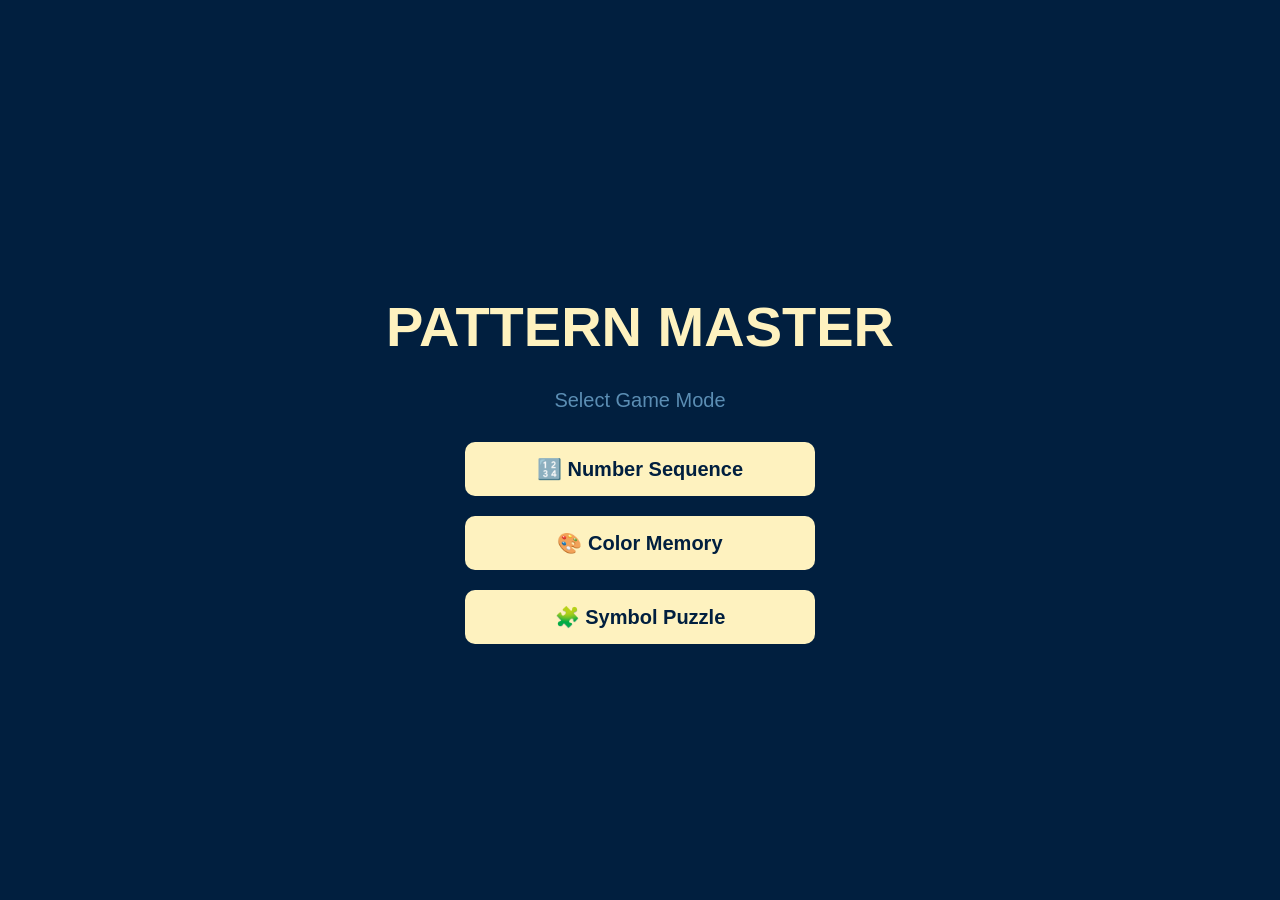
<file: index.html>
<!DOCTYPE html>
<html lang="en">
<head>
    <meta charset="UTF-8">
    <meta name="viewport" content="width=device-width, initial-scale=1.0">
    <title>Pattern Master</title>
    <link rel="stylesheet" href="style.css">
</head>
<body>

    <div id="menu-screen" class="screen active">
        <h1>Pattern Master</h1>
        <p>Select Game Mode</p>
        <div class="menu-grid">
            <button onclick="initNumberGame()">🔢 Number Sequence</button>
            <button onclick="initColorGame()">🎨 Color Memory</button>
            <button onclick="initSymbolGame()">🧩 Symbol Puzzle</button>
        </div>
    </div>

    <div id="color-screen" class="screen">
        <h1 id="color-title">Level 0</h1>
        
        <div class="color-container">
            <div id="green" class="btn-color green"></div>
            <div id="red" class="btn-color red"></div>
            <div id="yellow" class="btn-color yellow"></div>
            <div id="blue" class="btn-color blue"></div>
        </div>

        <p class="feedback" style="height: 10px;"></p> 
    </div>

    <div id="logic-screen" class="screen">
        <h1 id="logic-mode-title">Mode</h1>
        
        <div class="hud">
            <p style="margin: 0;">Score: <span id="logic-score">0</span></p>
        </div>

        <div style="margin-top: 30px;"></div>

        <div class="sequence-box" id="sequence-display">
        </div>

        <div id="number-input-area" class="input-area" style="display:none;">
            <input type="number" id="num-guess" placeholder="?">
            <button onclick="checkNumber()">Submit</button>
        </div>

        <div id="options-input-area" class="options-grid" style="display:none;">
        </div>

        <div id="logic-feedback" class="feedback"></div>
    </div>

    <div id="game-over-screen" class="screen">
        <h1 style="color: #E74C3C; margin-bottom: 5px;">Game Over</h1>
        <p>Final Score: <span id="final-score-display">0</span></p>
        
        <div class="menu-grid">
            <button onclick="restartCurrentGame()">Try Again</button>
            <button class="outline" onclick="showMenu()">Main Menu</button>
        </div>
    </div>

<script src="script.js"></script>
</body>
</html>
</file>
<file: style.css>
body {
    background-color: #011F3F; 
    color: #FEF2BF;
    font-family: 'Arial', sans-serif;
    text-align: center;
    margin: 0;
    display: flex;
    justify-content: center;
    align-items: center;
    min-height: 100vh;
    user-select: none;
    flex-direction: column;
}

h1 {
    font-family: 'Bahnschrift Condensed', Arial;
    margin-bottom: 10px;
    color: #FEF2BF;
    font-size: 3.5rem;
    text-transform: uppercase;
}

p {
    font-family: 'Bahnschrift Condensed', Arial;
    font-size: 1.25rem;
    margin-bottom: 30px;
    color: #85c1e9af;
}

/* --- SCREENS --- */
.screen {
    display: none; /* Hidden by default */
    width: 100%;
    max-width: 600px;
    flex-direction: column;
    align-items: center;
}

.screen.active {
    display: flex;
    animation: fadeIn 0.5s;
}

@keyframes fadeIn {
    from { 
        opacity: 0; 
        transform: translateY(10px); 
    }
    to { 
        opacity: 1; 
        transform: translateY(0); 
    }
}

/* --- MENUS & BUTTONS --- */
.menu-grid {
    display: flex;
    flex-direction: column;
    gap: 20px;
    width: 100%;
    max-width: 350px;
}

button {
    padding: 15px 30px;
    font-family: 'Bahnschrift Condensed', Arial;
    font-size: 1.25rem;
    background-color: #FEF2BF;
    color: #011F3F;
    border: none;
    border-radius: 10px;
    cursor: pointer;
    font-weight: bold;
    transition: transform 0.1s;
    width: 100%;
}

button:hover {
    background-color: #fff;
    transform: scale(1.05);
}

button.outline {
    background: transparent;
    border: 3px solid #FEF2BF;
    color: #FEF2BF;
}

button.outline:hover {
    background: #FEF2BF;
    color: #011F3F;
}

/* --- COLOR GAME SPECIFIC --- */
.color-container {
    display: grid;
    grid-template-columns: 1fr 1fr;
    gap: 25px;
    margin-bottom: 30px;
}

.btn-color {
    width: 150px;
    height: 150px;
    border-radius: 20px;
    border: 5px solid rgba(0,0,0,0.2);
    cursor: pointer;
}

/* Color Game buttons */
.green { 
    background-color: #2ECC71; 
    box-shadow: 0 5px 0 #27AE60; 
}
.red { 
    background-color: #E74C3C; 
    box-shadow: 0 5px 0 #C0392B; 
}
.yellow { 
    background-color: #F1C40F; 
    box-shadow: 0 5px 0 #D4AC0D; 
}
.blue { 
    background-color: #3498DB; 
    box-shadow: 0 5px 0 #2980B9; 
}

.pressed {
    box-shadow: 0 0 20px white;
    opacity: 0.8;
    transform: scale(0.95);
}

/* --- NUMBER & SYMBOL GAME SPECIFIC --- */
.hud {
    display: flex; 
    justify-content: center; 
    width: 100%; 
    padding: 0 20px; 
    box-sizing: border-box;
}

.sequence-box {
    display: flex;
    gap: 15px;
    justify-content: center;
    flex-wrap: wrap; /* Allows wrapping if numbers get large */
    margin-bottom: 30px;
    width: 100%;
}

.item-card {
    background-color: #85C1E9;
    color: #011F3F;
    padding: 15px 25px; /* Wider padding for fractions */
    border-radius: 10px;
    font-size: 2rem;
    font-weight: bold;
    min-width: 60px; /* Slightly wider */
    text-align: center;
    box-shadow: 0 4px 0 #5DADE2;
}

.input-area {
    display: flex;
    flex-direction: column;
    gap: 15px;
    width: 100%;
    max-width: 300px;
}

/* Remove arrows/spinners from number input */
input[type=number]::-webkit-inner-spin-button, 
input[type=number]::-webkit-outer-spin-button { 
  -webkit-appearance: none; 
  margin: 0; 
}
input[type=number] {
  -moz-appearance: textfield;
}

input[type="number"] {
    padding: 15px;
    font-size: 1.5rem;
    border-radius: 10px;
    border: none;
    text-align: center;
    outline: none;
    font-family: 'Bahnschrift Condensed', Arial;
    background-color: #ecf0f1;
    color: #011F3F;
}

.options-grid {
    display: flex;
    justify-content: center;
    gap: 15px;
    flex-wrap: wrap;
}

.option-btn {
    width: 70px;
    height: 70px;
    border-radius: 10px;
    font-size: 2rem;
    padding: 0;
    display: flex;
    justify-content: center;
    align-items: center;
}

/* --- FEEDBACK & GAME OVER --- */
.game-over-bg {
    background-color: #E74C3C !important; /* Red Flash override */
    transition: background-color 0.2s;
}

.feedback {
    min-height: 30px; /* Changed to min-height to grow with hints */
    font-weight: bold;
    margin-top: 20px;
    font-size: 1.3rem;
    color: #ecf0f1;
    transition: color 0.3s;
}
</file>
<file: final_project.css>
body {
    background-color: #011F3F; 
    color: #FEF2BF;
    font-family: 'Arial', sans-serif;
    text-align: center;
    margin: 0;
    display: flex;
    justify-content: center;
    align-items: center;
    min-height: 100vh;
    user-select: none;
    flex-direction: column;
}

h1 {
    font-family: 'Bahnschrift Condensed', Arial;
    margin-bottom: 10px;
    color: #FEF2BF;
    font-size: 3.5rem;
    text-transform: uppercase;
}

p {
    font-family: 'Bahnschrift Condensed', Arial;
    font-size: 1.25rem;
    margin-bottom: 30px;
    color: #85c1e9af;
}

/* --- SCREENS --- */
.screen {
    display: none; /* Hidden by default */
    width: 100%;
    max-width: 600px;
    flex-direction: column;
    align-items: center;
}

.screen.active {
    display: flex;
    animation: fadeIn 0.5s;
}

@keyframes fadeIn {
    from { 
        opacity: 0; 
        transform: translateY(10px); 
    }
    to { 
        opacity: 1; 
        transform: translateY(0); 
    }
}

/* --- MENUS & BUTTONS --- */
.menu-grid {
    display: flex;
    flex-direction: column;
    gap: 20px;
    width: 100%;
    max-width: 350px;
}

button {
    padding: 15px 30px;
    font-family: 'Bahnschrift Condensed', Arial;
    font-size: 1.25rem;
    background-color: #FEF2BF;
    color: #011F3F;
    border: none;
    border-radius: 10px;
    cursor: pointer;
    font-weight: bold;
    transition: transform 0.1s;
    width: 100%;
}

button:hover {
    background-color: #fff;
    transform: scale(1.05);
}

button.outline {
    background: transparent;
    border: 3px solid #FEF2BF;
    color: #FEF2BF;
}

button.outline:hover {
    background: #FEF2BF;
    color: #011F3F;
}

/* --- COLOR GAME SPECIFIC --- */
.color-container {
    display: grid;
    grid-template-columns: 1fr 1fr;
    gap: 25px;
    margin-bottom: 30px;
}

.btn-color {
    width: 150px;
    height: 150px;
    border-radius: 20px;
    border: 5px solid rgba(0,0,0,0.2);
    cursor: pointer;
}

/* Color Game buttons */
.green { 
    background-color: #2ECC71; 
    box-shadow: 0 5px 0 #27AE60; 
}
.red { 
    background-color: #E74C3C; 
    box-shadow: 0 5px 0 #C0392B; 
}
.yellow { 
    background-color: #F1C40F; 
    box-shadow: 0 5px 0 #D4AC0D; 
}
.blue { 
    background-color: #3498DB; 
    box-shadow: 0 5px 0 #2980B9; 
}

.pressed {
    box-shadow: 0 0 20px white;
    opacity: 0.8;
    transform: scale(0.95);
}

/* --- NUMBER & SYMBOL GAME SPECIFIC --- */
.hud {
    display: flex; 
    justify-content: center; 
    width: 100%; 
    padding: 0 20px; 
    box-sizing: border-box;
}

.sequence-box {
    display: flex;
    gap: 15px;
    justify-content: center;
    flex-wrap: wrap; /* Allows wrapping if numbers get large */
    margin-bottom: 30px;
    width: 100%;
}

.item-card {
    background-color: #85C1E9;
    color: #011F3F;
    padding: 15px 25px; /* Wider padding for fractions */
    border-radius: 10px;
    font-size: 2rem;
    font-weight: bold;
    min-width: 60px; /* Slightly wider */
    text-align: center;
    box-shadow: 0 4px 0 #5DADE2;
}

.input-area {
    display: flex;
    flex-direction: column;
    gap: 15px;
    width: 100%;
    max-width: 300px;
}

/* Remove arrows/spinners from number input */
input[type=number]::-webkit-inner-spin-button, 
input[type=number]::-webkit-outer-spin-button { 
  -webkit-appearance: none; 
  margin: 0; 
}
input[type=number] {
  -moz-appearance: textfield;
}

input[type="number"] {
    padding: 15px;
    font-size: 1.5rem;
    border-radius: 10px;
    border: none;
    text-align: center;
    outline: none;
    font-family: 'Bahnschrift Condensed', Arial;
    background-color: #ecf0f1;
    color: #011F3F;
}

.options-grid {
    display: flex;
    justify-content: center;
    gap: 15px;
    flex-wrap: wrap;
}

.option-btn {
    width: 70px;
    height: 70px;
    border-radius: 10px;
    font-size: 2rem;
    padding: 0;
    display: flex;
    justify-content: center;
    align-items: center;
}

/* --- FEEDBACK & GAME OVER --- */
.game-over-bg {
    background-color: #E74C3C !important; /* Red Flash override */
    transition: background-color 0.2s;
}

.feedback {
    min-height: 30px; /* Changed to min-height to grow with hints */
    font-weight: bold;
    margin-top: 20px;
    font-size: 1.3rem;
    color: #ecf0f1;
    transition: color 0.3s;
}
</file>
